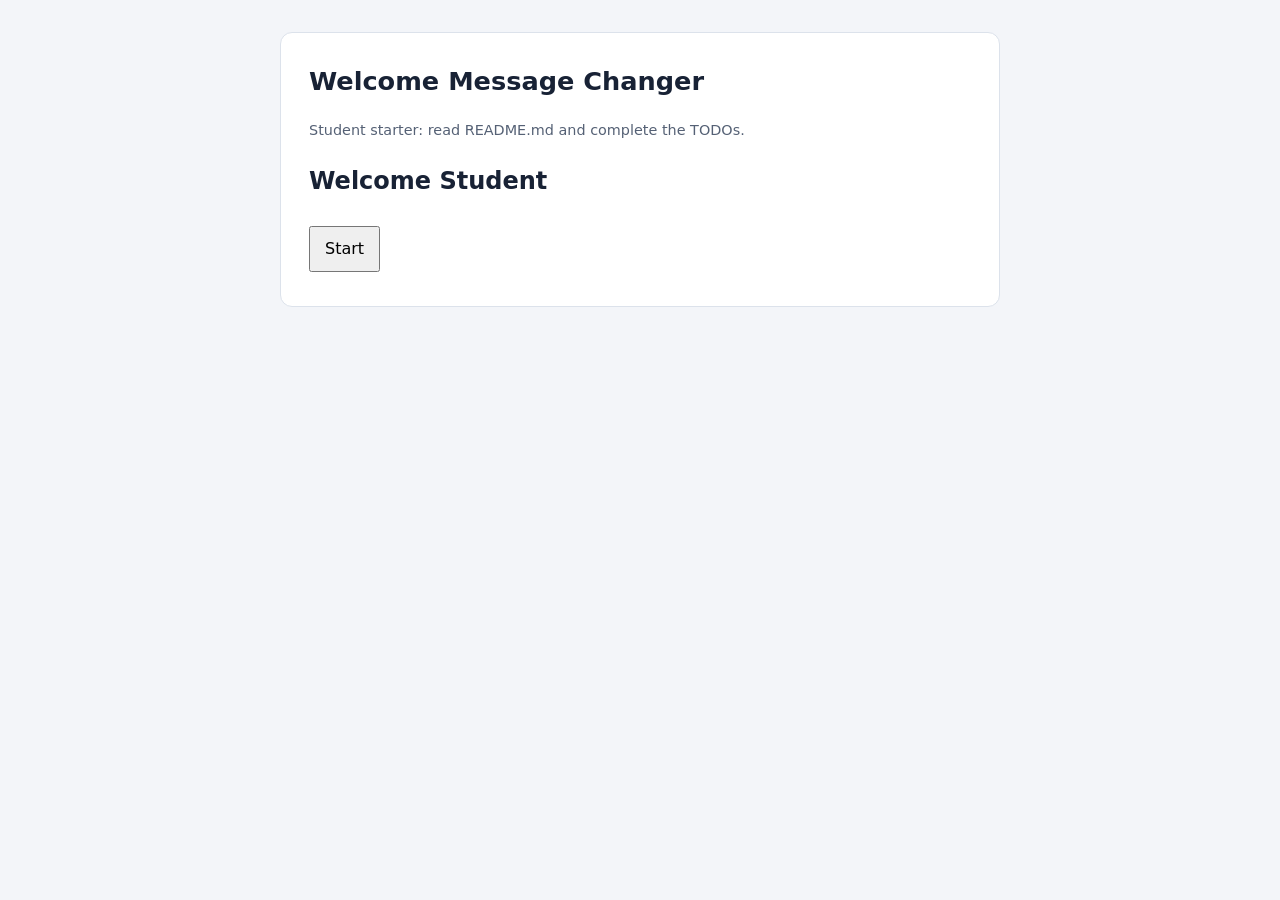
<file: index.html>
<!DOCTYPE html>
<html lang="en">
<head>
  <meta charset="UTF-8">
  <meta name="viewport" content="width=device-width, initial-scale=1">
  <title>Welcome Message Changer</title>
  <link rel="stylesheet" href="style.css">
  <script src="script.js" defer></script>
</head>
<body>
<main>
  <h1>Welcome Message Changer</h1>
  <p class="starter-note">Student starter: read README.md and complete the TODOs.</p>
<h2 id="message">Welcome Student</h2>

    <button onclick="changeMessage()">Start</button>
</main>
</body>
</html>
</file>
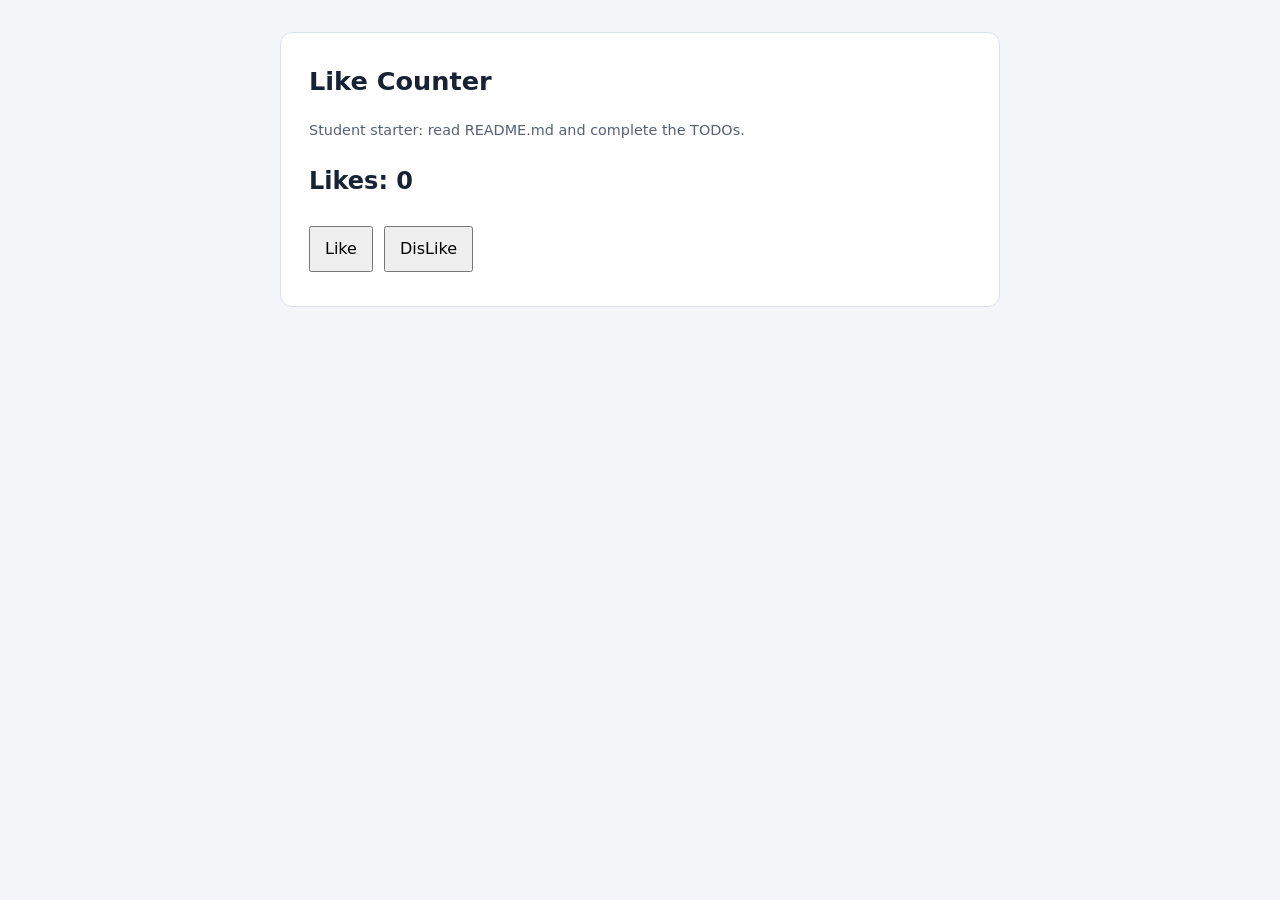
<file: Project-02-Counter/index.html>
<!DOCTYPE html>
<html lang="en">
<head>
  <meta charset="UTF-8">
  <meta name="viewport" content="width=device-width, initial-scale=1">
  <title>Like Counter</title>
  <link rel="stylesheet" href="style.css">
  <script src="script.js" defer></script>
</head>
<body>
<main>
  <h1>Like Counter</h1>
  <p class="starter-note">Student starter: read README.md and complete the TODOs.</p>
<h2>
    Likes: <span id="likeCount">0</span>
</h2>

<button onclick="increaseLike()">Like</button>
<button onclick="decreaseLike()">DisLike</button>
</main>
</body>
</html>
</file>
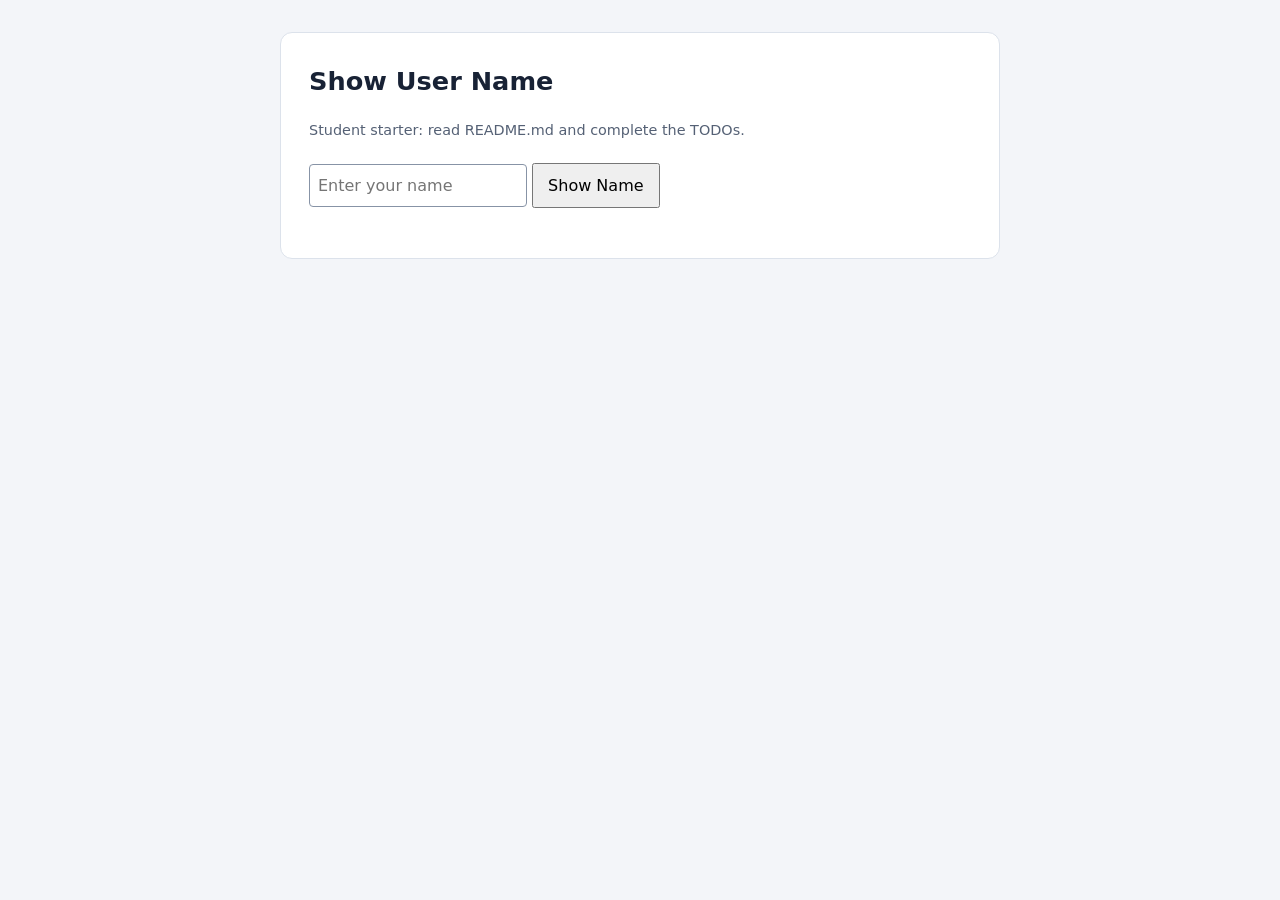
<file: Project-03-Show-User-Name/index.html>
<!DOCTYPE html>
<html lang="en">
<head>
  <meta charset="UTF-8">
  <meta name="viewport" content="width=device-width, initial-scale=1">
  <title>Show User Name</title>
  <link rel="stylesheet" href="style.css">
  <script src="script.js" defer></script>
</head>
<body>
<main>
  <h1>Show User Name</h1>
  <p class="starter-note">Student starter: read README.md and complete the TODOs.</p>
<input aria-label="Name"
    type="text"
    id="nameInput"
    placeholder="Enter your name"
>

<button onclick="showName()">Show Name</button>

<p id="output"></p>
</main>
</body>
</html>
</file>
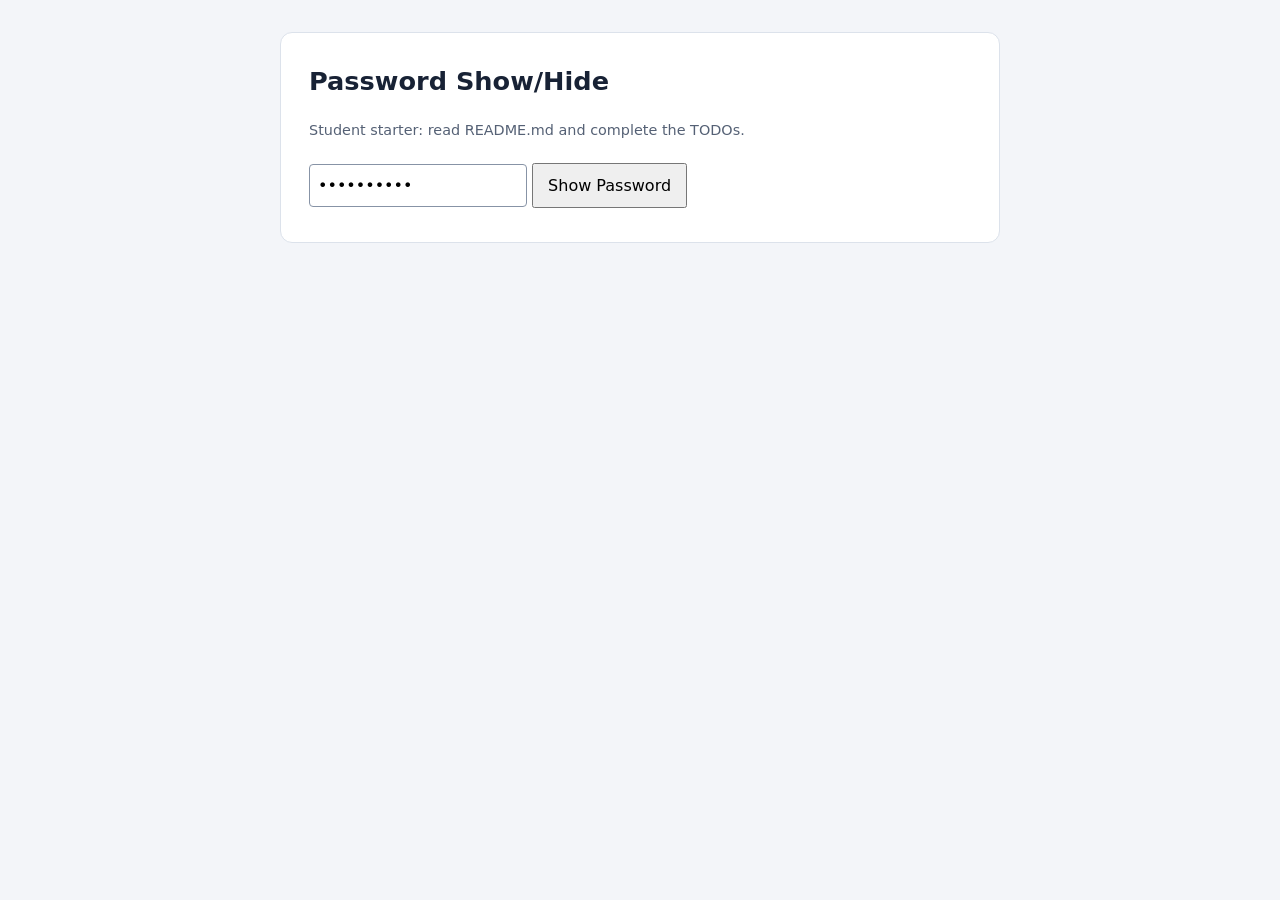
<file: Project-04-Password-Toggle/index.html>
<!DOCTYPE html>
<html lang="en">
<head>
  <meta charset="UTF-8">
  <meta name="viewport" content="width=device-width, initial-scale=1">
  <title>Password Show/Hide</title>
  <link rel="stylesheet" href="style.css">
  <script src="script.js" defer></script>
</head>
<body>
<main>
  <h1>Password Show/Hide</h1>
  <p class="starter-note">Student starter: read README.md and complete the TODOs.</p>
<input aria-label="Password"
    type="password"
    id="password"
    value="student123"
>

<button id="toggleBtn" onclick="togglePassword()">
    Show Password
</button>
</main>
</body>
</html>
</file>
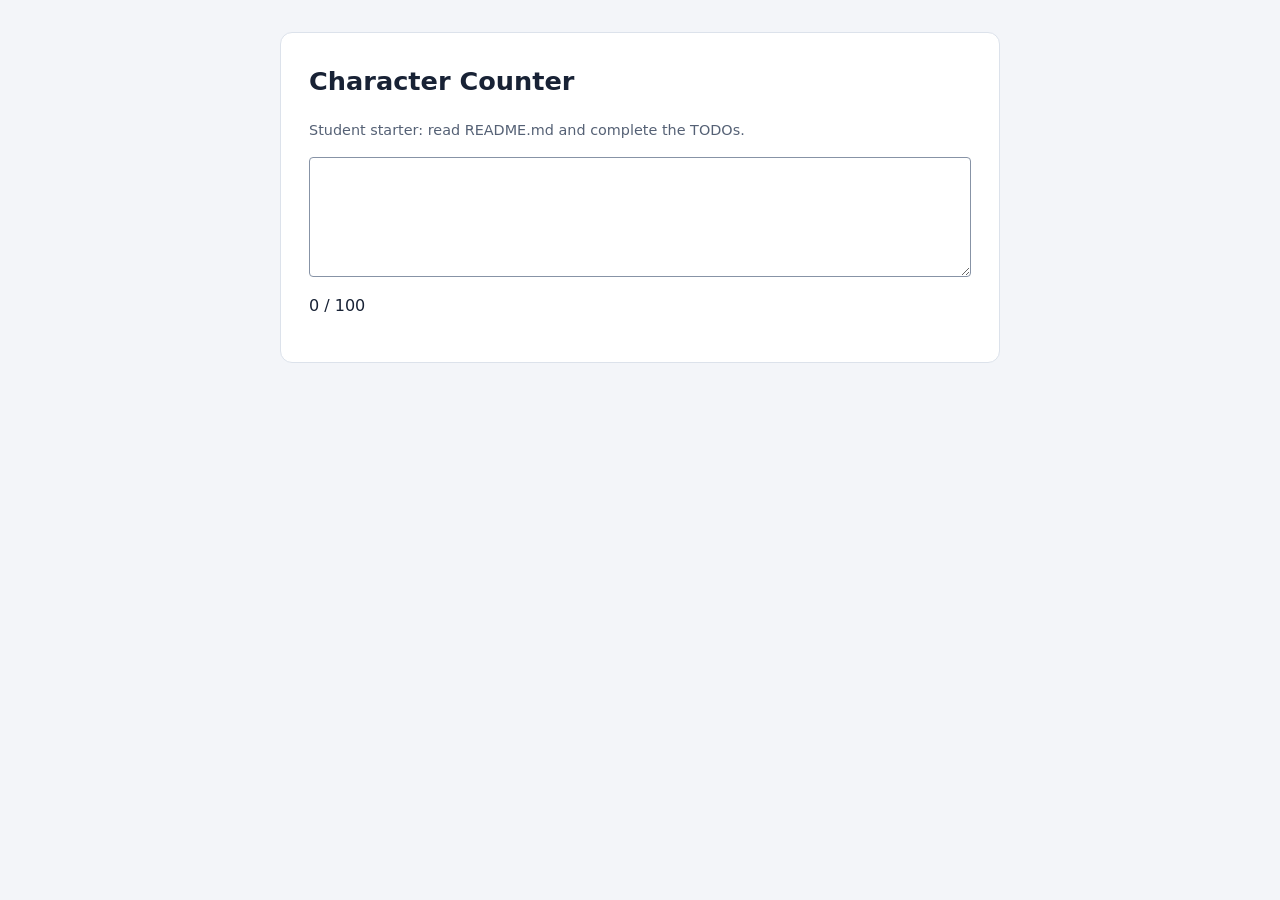
<file: Project-05-Character-Counter/index.html>
<!DOCTYPE html>
<html lang="en">
<head>
  <meta charset="UTF-8">
  <meta name="viewport" content="width=device-width, initial-scale=1">
  <title>Character Counter</title>
  <link rel="stylesheet" href="style.css">
  <script src="script.js" defer></script>
</head>
<body>
<main>
  <h1>Character Counter</h1>
  <p class="starter-note">Student starter: read README.md and complete the TODOs.</p>
<textarea aria-label="Message"
    id="message"
    maxlength="100"
    oninput="updateCount()"
></textarea>

<p>
    <span id="count">0</span> / 100
</p>
</main>
</body>
</html>
</file>
<file: style.css>
/* Presentation only; complete the behaviour in the student source file. */
* { box-sizing: border-box; }
body { margin: 0; padding: 32px 20px; background: #f3f5f9; color: #182235; font: 16px/1.6 system-ui, sans-serif; }
main, #root > div { max-width: 720px; margin: 0 auto; background: white; padding: 28px; border: 1px solid #dce2eb; border-radius: 12px; }
h1 { font-size: 1.6rem; margin-top: 0; }
button, input, textarea, select { font: inherit; }
button { padding: 8px 14px; margin: 6px 6px 6px 0; cursor: pointer; }
input, textarea, select { max-width: 100%; padding: 8px; border: 1px solid #8793a6; border-radius: 4px; }
textarea { display: block; width: 100%; min-height: 120px; }
:focus-visible { outline: 3px solid #386bd6; outline-offset: 3px; }
.panel { margin-top: 20px; padding: 16px; background: #eef2f8; }
.starter-note { color: #556175; font-size: .9rem; }
li { padding: 6px; }
</file>
<file: Project-02-Counter/style.css>
/* Presentation only; complete the behaviour in the student source file. */
* { box-sizing: border-box; }
body { margin: 0; padding: 32px 20px; background: #f3f5f9; color: #182235; font: 16px/1.6 system-ui, sans-serif; }
main, #root > div { max-width: 720px; margin: 0 auto; background: white; padding: 28px; border: 1px solid #dce2eb; border-radius: 12px; }
h1 { font-size: 1.6rem; margin-top: 0; }
button, input, textarea, select { font: inherit; }
button { padding: 8px 14px; margin: 6px 6px 6px 0; cursor: pointer; }
input, textarea, select { max-width: 100%; padding: 8px; border: 1px solid #8793a6; border-radius: 4px; }
textarea { display: block; width: 100%; min-height: 120px; }
:focus-visible { outline: 3px solid #386bd6; outline-offset: 3px; }
.panel { margin-top: 20px; padding: 16px; background: #eef2f8; }
.starter-note { color: #556175; font-size: .9rem; }
li { padding: 6px; }
</file>
<file: Project-03-Show-User-Name/style.css>
/* Presentation only; complete the behaviour in the student source file. */
* { box-sizing: border-box; }
body { margin: 0; padding: 32px 20px; background: #f3f5f9; color: #182235; font: 16px/1.6 system-ui, sans-serif; }
main, #root > div { max-width: 720px; margin: 0 auto; background: white; padding: 28px; border: 1px solid #dce2eb; border-radius: 12px; }
h1 { font-size: 1.6rem; margin-top: 0; }
button, input, textarea, select { font: inherit; }
button { padding: 8px 14px; margin: 6px 6px 6px 0; cursor: pointer; }
input, textarea, select { max-width: 100%; padding: 8px; border: 1px solid #8793a6; border-radius: 4px; }
textarea { display: block; width: 100%; min-height: 120px; }
:focus-visible { outline: 3px solid #386bd6; outline-offset: 3px; }
.panel { margin-top: 20px; padding: 16px; background: #eef2f8; }
.starter-note { color: #556175; font-size: .9rem; }
li { padding: 6px; }
</file>
<file: Project-04-Password-Toggle/style.css>
/* Presentation only; complete the behaviour in the student source file. */
* { box-sizing: border-box; }
body { margin: 0; padding: 32px 20px; background: #f3f5f9; color: #182235; font: 16px/1.6 system-ui, sans-serif; }
main, #root > div { max-width: 720px; margin: 0 auto; background: white; padding: 28px; border: 1px solid #dce2eb; border-radius: 12px; }
h1 { font-size: 1.6rem; margin-top: 0; }
button, input, textarea, select { font: inherit; }
button { padding: 8px 14px; margin: 6px 6px 6px 0; cursor: pointer; }
input, textarea, select { max-width: 100%; padding: 8px; border: 1px solid #8793a6; border-radius: 4px; }
textarea { display: block; width: 100%; min-height: 120px; }
:focus-visible { outline: 3px solid #386bd6; outline-offset: 3px; }
.panel { margin-top: 20px; padding: 16px; background: #eef2f8; }
.starter-note { color: #556175; font-size: .9rem; }
li { padding: 6px; }
</file>
<file: Project-05-Character-Counter/style.css>
/* Presentation only; complete the behaviour in the student source file. */
* { box-sizing: border-box; }
body { margin: 0; padding: 32px 20px; background: #f3f5f9; color: #182235; font: 16px/1.6 system-ui, sans-serif; }
main, #root > div { max-width: 720px; margin: 0 auto; background: white; padding: 28px; border: 1px solid #dce2eb; border-radius: 12px; }
h1 { font-size: 1.6rem; margin-top: 0; }
button, input, textarea, select { font: inherit; }
button { padding: 8px 14px; margin: 6px 6px 6px 0; cursor: pointer; }
input, textarea, select { max-width: 100%; padding: 8px; border: 1px solid #8793a6; border-radius: 4px; }
textarea { display: block; width: 100%; min-height: 120px; }
:focus-visible { outline: 3px solid #386bd6; outline-offset: 3px; }
.panel { margin-top: 20px; padding: 16px; background: #eef2f8; }
.starter-note { color: #556175; font-size: .9rem; }
li { padding: 6px; }
</file>
